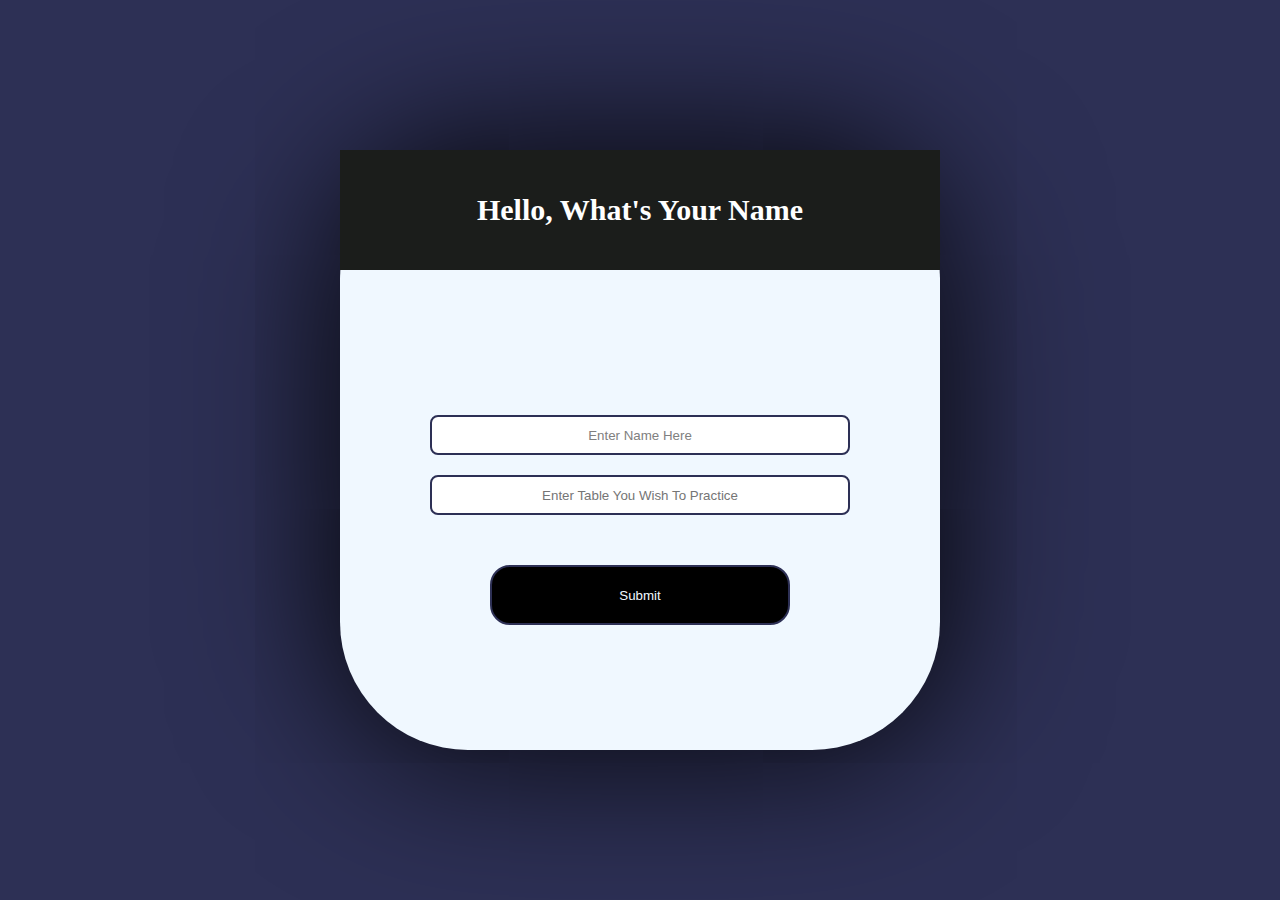
<file: index.html>
<!DOCTYPE html>
<html lang="en">
<head>
    <link rel="stylesheet" href="index.css">
    <meta charset="UTF-8">
    <meta name="viewport" content="width=device-width, initial-scale=1.0">
    <title>Document</title>
</head>
<body>
    <div id="container">   
    <div id="heading">  Hello, What's Your Name    </div>
    <div id="bottom">

        <input type="text" id="name">
        <input type="text" id="table">
        <button id="submit">Submit</button>

    </div>
    </div>
    <script src="index.js"></script>
</body>
</html>
</file>
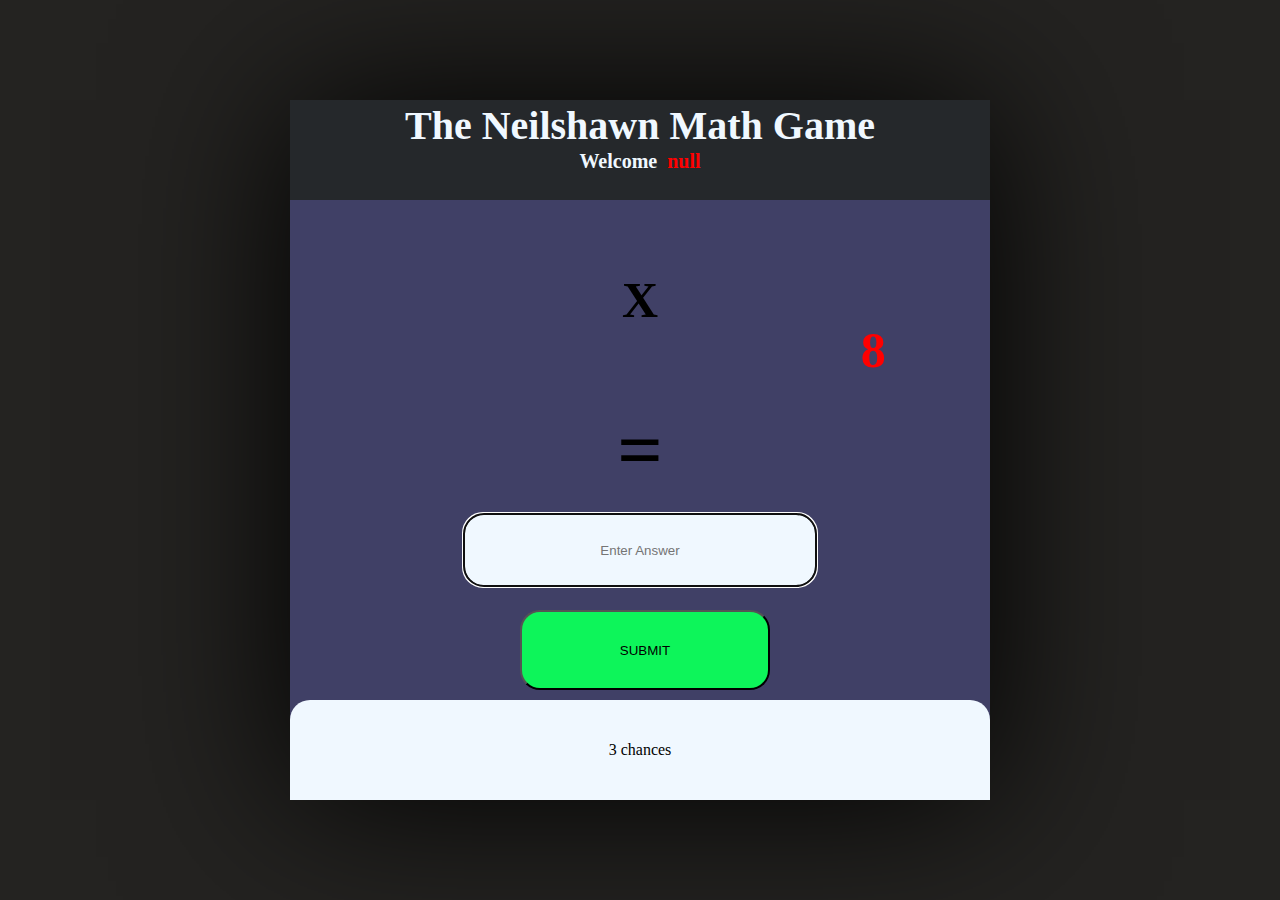
<file: Game.html>
<!DOCTYPE html>
<html lang="en">
<head>
    <link rel="stylesheet" href="Game.css">
    <meta charset="UTF-8">
    <meta name="viewport" content="width=device-width, initial-scale=1.0">
    <title>Document</title>
</head>
<body>
    <div id="rightpane"> </div>
 <div id="container">
 <div id="Header">
    <div id="gamename"><h1>The Neilshawn Math Game</h1> </div>
    <div id="welcome"> <br> <br> <br></div>

</div>
<div id="bottom">


 <div id="numberchosen"></div>
 <div id="midcontainer">
 <div id="mult">X</div>
 <div id="equal"> =</div>
</div>
 <div id="random"></div>
 



</div>
<div id="bottomup">

    <div id="answer"> <input type="text" placeholder="Enter Answer" id="answerinput"> </div>
        <div id="subm"><button id="btn">SUBMIT</button>  <button id="reload">retry?</button> 
        
            <button id="newnumber">new table?</button>
        </div> 
    
    <div id="correction"> </div>



</div>
</div>
    <script src="index.js"></script>
    <script src="Game.js"></script>
   

</body>
</html>
</file>
<file: index.css>
*{
    margin:0;
    padding:0;
    box-sizing:border-box;
}

body,html{
    height:100%;
    width:100%;
    display:flex;
    justify-content: center;
    background-color:rgb(45, 48, 85);
    align-items:center;
}

#container{
    display:flex;
    flex-direction: column;
    background-color:aliceblue;
    height:600px;
    width:600px;
    box-shadow:0 0 10pc black;
    border-radius:8pc
    
}

#heading{
    display:flex;
    background-color:rgb(27, 29, 27);
justify-content:center;
text-align:center;
height:20%;
align-items:center;
font-weight:bold;
font-size:30px;
color:white

}

#bottom{
   flex-direction:column;
    height:80%;
    display:flex;
    align-items:center;
    justify-content:center;
    
    
}
#bottom input{
    margin-top:20px;
    border:none;
    border: 2px solid rgb(45, 48, 85); 
    border-radius:8px;
    height:40px;
    text-align:center;
    width:70%
}


#submit{
   margin-top:50px;
   border-radius:20px;
   border:none;
   border: 2px solid rgb(45, 48, 85);
   width:50%;
   height:60px;
   background-color:rgb(0, 0, 0);
   color:aliceblue;
   transition: transform .8s ease-out
}

#name::placeholder{
    color:grey
}
table::placeholder{
    color:grey

}
</file>
<file: Game.css>
*{
    margin:0;
    padding:0;
}

html,body{
    background-color:rgb(36, 35, 33);
    height:100%;
    width:100%;
    display:flex;
    align-items:center;
    justify-content: center;
    z-index:0;
 

}

#container{
    display:flex;
    background-color: rgb(64, 64, 102);
    height:700px;
    width:700px;
    flex-direction:column;
    box-shadow:0 0 10pc black;
    
    
}

#Header{
    height:100px;
    width:700px;
    background-color:rgb(37, 40, 43);
    display:flex;
    color:aliceblue;
    flex-direction:column;
    justify-content:center;
    font-weight: bold;
    font-size:20px
}
#gamename{
    
    height:50px;
    width:700px;
    display:flex;
    justify-content:center;
   align-items:center;
}

#welcome{
    height:50px;
    width:700px;
   display:flex;
   justify-content:center;

  
}
#bottom{
    display:flex;
   
    height:300px;
    
    align-items:center;
    justify-content:center;
}

#numberchosen{
   
    height:300px;
    width:233.33px;
    display:flex;
    font-weight:bold;
    align-items:center;
    font-size:50px;
    justify-content:center;
    color:green

}

#midcontainer{
    
    height:300px;
    width:233.33px;
    display:flex;
    flex-direction:column;
}
#mult{
display:flex;

height:200px;

align-items:center;
justify-content:center;
font-size:50px;
font-weight:bold;

}
#equal{
    display:flex;
    
     height:100px;
    justify-content:center;
    font-weight:bold;
    font-size:80px;
    justify-content:center;
    align-items: center;
}

#random{
    display:flex;
color:red;
height:300px;
width:233.33px;
align-items:center;
justify-content:center;
font-weight:bold;
font-size:50px;
}

#bottomup{
    display:flex;
    flex-direction:column;
    
}

#answer{
    display:flex;
   flex-direction:colunmn;
height:100px;
width:700px;
align-items:center;
justify-content:center;

}

#correction{
    display:flex;
  background-color: aliceblue;
height:100px;
width:700px;
align-items:center;
justify-content:center;
border-top-left-radius: 20px;
border-top-right-radius: 20px;
}

#answerinput{
    border:none;
    text-align:center;
    height:70px;
    width:350px;
    border-radius:20px;
    border:2px solid rgb(37, 40, 43); 
    background-color:aliceblue


}

#subm{
    height:100px;
    
    display:flex;
    justify-content:center;
    align-items:center;
   
    

}

#btn{

    height:80px;
    width:250px;
   border-radius:20px;
    background-color: rgb(13, 245, 90);
    transition:transform 1.5s ease;
    margin-left:120px;

}

#reload{
    margin-left:10px;
    background-color:black;
    color:aliceblue;
    border:none;
    border:2px solid rgb(37, 40, 43); 
    border-radius:20px;
    box-shadow:0 0 10pc black;
    height:30px;
    width:40px;
    opacity:0;
    transition: opacity 2s ease
}

#rightpane{
    display:flex;
    position:absolute;
    height:210px;
    width:140px;
    border-radius:10px;
    border:6px solid rgb(64, 64, 102);
    background-color:rgb(230, 230, 230);
    margin-left:120px;
    z-index:-1;
    transition:transform 2s ease;
    box-shadow: 0 0 10px black;
    align-items:center;
    justify-content:center

   
}

#newnumber{
    text-align:center;
    margin-left:10px;
    background-color:black;
    color:aliceblue;
    border:none;
    border:2px solid rgb(37, 40, 43); 
    border-radius:20px;
    box-shadow:0 0 10pc black;
    height:50px;
    width:50px;
    opacity:0;
    transition: opacity 2s ease;
    
}
</file>
